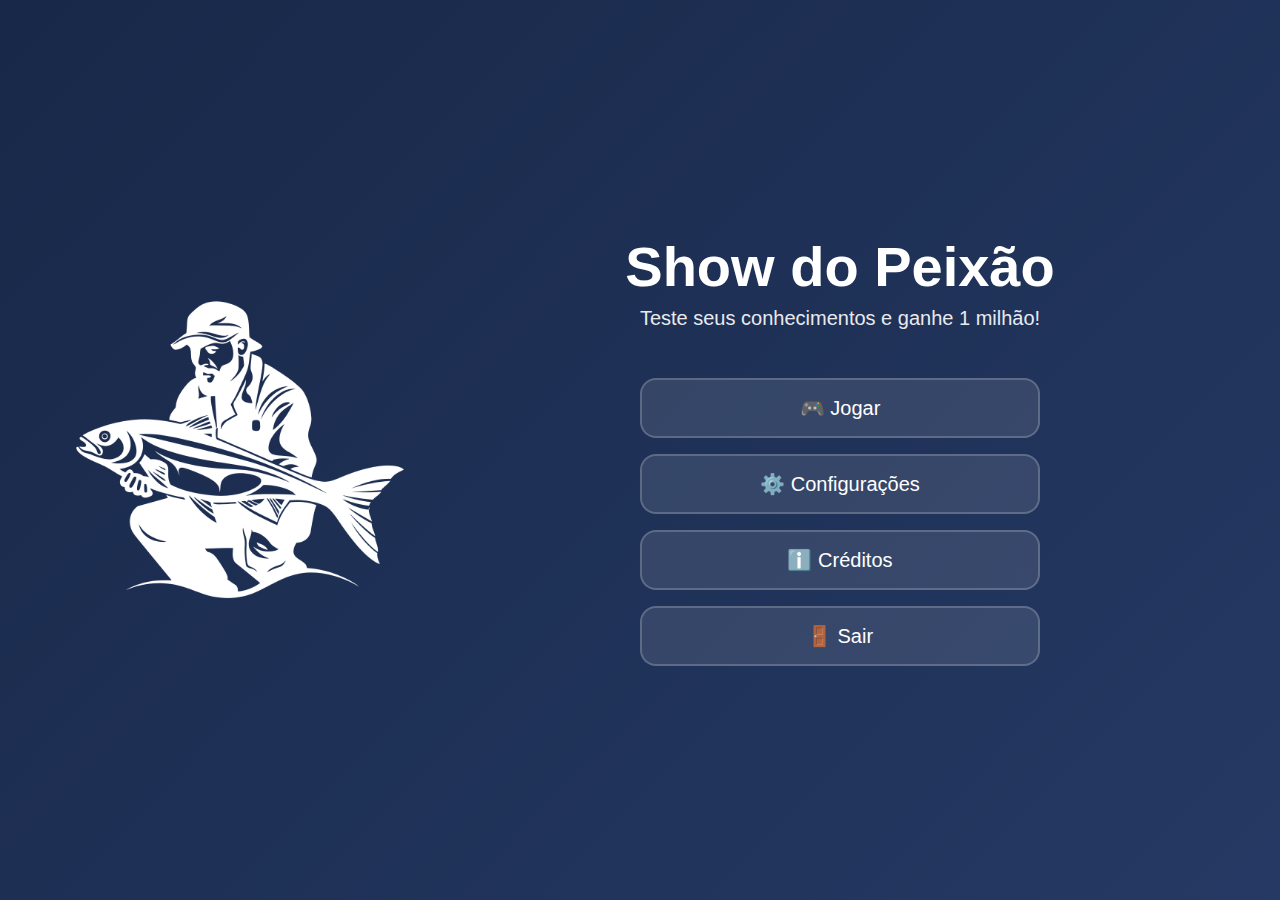
<file: UVA/index.html>
<!DOCTYPE html>
<html lang="pt-BR">
<head>
  <meta charset="UTF-8">
  <meta name="viewport" content="width=device-width, initial-scale=1.0">
  <title>Show do Peixao - Menu Principal</title>
  <link rel="stylesheet" href="css/menu.css">

</head>
<body>
  <audio src="audio/Show do Milhão - Tema de Abertura (Completo).mp3" class="audio"></audio>
    <img src="img/pescador.png" class="pescador">
  <div class="container">
    <div class="logo">
      <h1>Show do Peixão</h1>
      <p>Teste seus conhecimentos e ganhe 1 milhão!</p>
    </div>

    <div class="menu">
      <button class="menu-button" onclick="startGame()">
        🎮 Jogar
      </button>
      <button class="menu-button" onclick="openSettings()">
        ⚙️ Configurações
      </button>
      <button class="menu-button" onclick="openCredits()">
        ℹ️ Créditos
      </button>
      <button class="menu-button" onclick="confirmExit()">
        🚪 Sair
      </button>
    </div>
  </div>

  <!-- Settings Modal -->
  <div id="settingsModal" class="modal">
    <div class="modal-content">
      <button class="close-button" onclick="closeModal('settingsModal')">&times;</button>
      <h2 style="margin-bottom: 1.5rem;">Configurações</h2>
      <form class="settings-form">
        <div class="form-group">
          <label for="soundVolume">Volume do Som</label>
          <input type="range" id="soundVolume" min="0" max="100" value="1" step="0.1">
        </div>
        <div class="form-group">
          <label for="musicVolume">Volume da Música</label>
          <input type="range" id="musicVolume" min="0" max="100" value="1" step="0.1">
        </div>
        <div class="form-group">
          <label for="difficulty">Dificuldade Padrão</label>
          <select id="difficulty">
            <option value="easy">Fácil</option>
            <option value="medium">Médio</option>
            <option value="hard">Difícil</option>
          </select>
        </div>
      </form>
    </div>
  </div>

  <!-- Credits Modal -->
  <div id="creditsModal" class="modal">
    <div class="modal-content">
      <button class="close-button" onclick="closeModal('creditsModal')">&times;</button>
      <div class="credits-content">
        <h2>Créditos</h2>
        <p><strong>Desenvolvido por:</strong></p>
        <p>Equipe Show do Peixão</p>
        <p><strong>Versão:</strong> 1.0.0</p>
        <p><strong>Agradecimentos:</strong></p>
        <p>Daniel Oliveira Cardoso <br>
            Nathan Fernades <br>
            Pedro Henrique Faquete <br>
            Pedro Miguel Rocha Silva
        </p>
      </div>
    </div>
  </div>

  <!-- Exit Confirmation Modal -->
  <div id="exitModal" class="modal">
    <div class="modal-content">
      <div class="confirm-dialog">
        <h2>Deseja realmente sair?</h2>
        <p>Você será redirecionado para a página inicial.</p>
        <div class="buttons">
          <button class="cancel" onclick="closeModal('exitModal')">Cancelar</button>
          <button class="confirm" onclick="exit()">Sair</button>
        </div>
      </div>
    </div>
  </div>

  <script src="js/menu.js"></script>
</body>
</html>
</file>
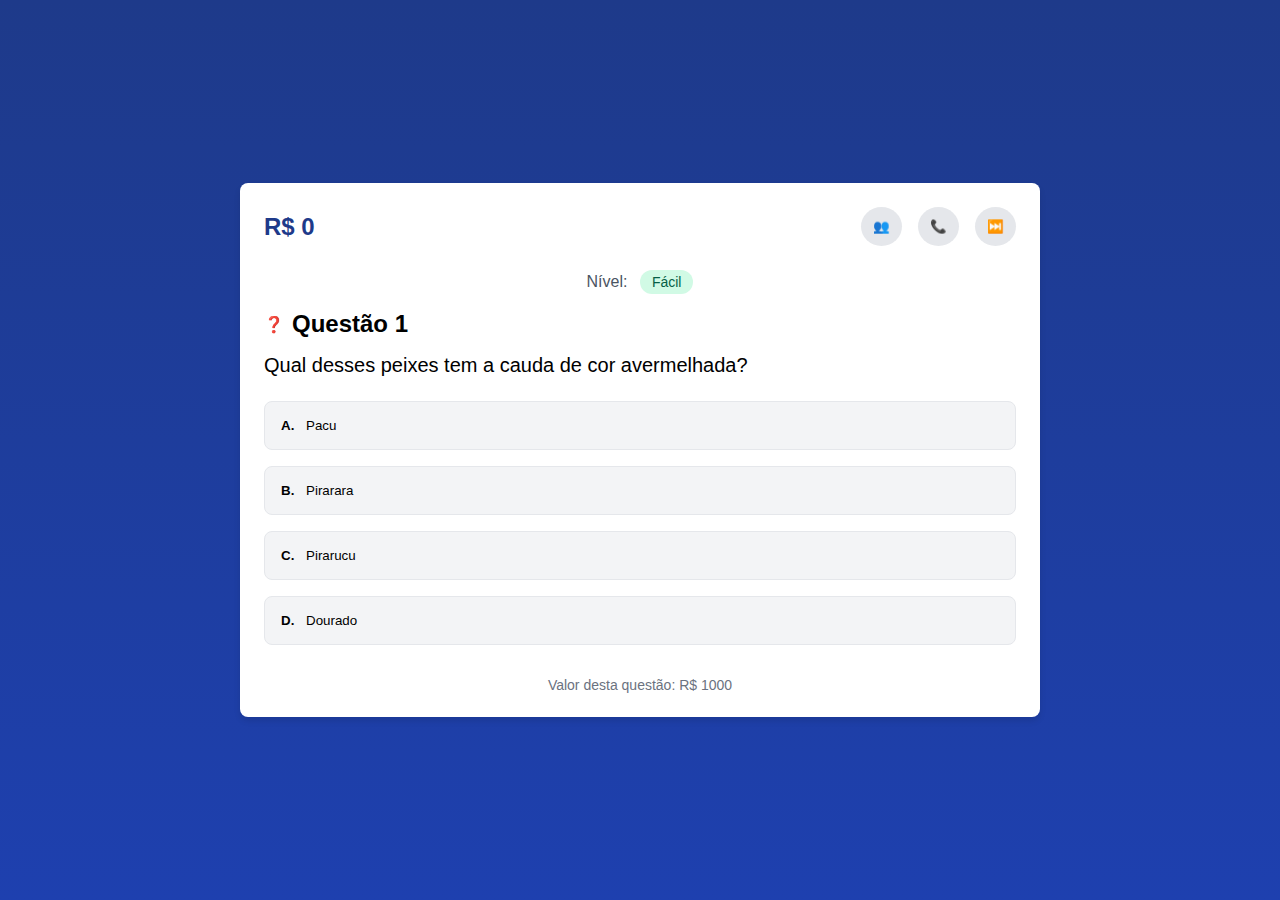
<file: UVA/game.html>
<!DOCTYPE html>
<html lang="pt-BR">
<head>
  <meta charset="UTF-8">
  <meta name="viewport" content="width=device-width, initial-scale=1.0">
  <title>Show do Milhão</title>
  <link rel="stylesheet" href="css/game.css">
</head>
<body>
  <div id="game-container" class="game-container">
    <div class="header">
      <div class="money">R$ <span id="current-money">0</span></div>
      <div class="lifelines">
        <button id="audience" class="lifeline" title="Ajuda da Plateia">👥</button>
        <button id="phone" class="lifeline" title="Ligar para um Amigo">📞</button>
        <button id="skip" class="lifeline" title="Pular">⏭️</button>
      </div>
    </div>
    <div class="difficulty-info">
      Nível: <span id="difficulty-badge" class="difficulty-badge"></span>
    </div>
    <div class="question-container">
      <div class="question-header">
        <span>❓</span>
        <h2>Questão <span id="question-number">1</span></h2>
      </div>
      <p id="question" class="question-text"></p>
      <div id="options" class="options"></div>
    </div>
    <div class="question-value">
      Valor desta questão: R$ <span id="question-value"></span>
    </div>
  </div>

  <script src="js/questions.js"></script>
  <script src="js/game.js"></script>
</body>
</html>
</file>
<file: UVA/css/menu.css>
* {
    margin: 0;
    padding: 0;
    box-sizing: border-box;
  }
  
  body {
    font-family: Arial, sans-serif;
    min-height: 100vh;
    min-height: 100vh;
    display: flex;
    justify-content: center;
    align-items: center;
    background: linear-gradient(-45deg, #4b6cb7, #182848);
    background-size: 400% 400%;
    animation: gradient 10s ease infinite;
    height: 100vh;
    display: flex;
    align-items: center;
    justify-content: center;
    padding: 1rem;
    color: white;
  }
  
@keyframes gradient {
    0% {
        background-position: 0% 50%;
    }
    50% {
        background-position: 100% 50%;
    }
    100% {
        background-position: 0% 50%;
    }

}

  .container {
    max-width: 800px;
    width: 100%;
    text-align: center;
    padding: 2rem;
  }
  
  .logo {
    margin-bottom: 3rem;
    animation: glow 2s ease-in-out infinite alternate;
  }
  
  @keyframes glow {
    from {
      text-shadow: 0 0 10px rgba(255, 255, 255, 0.5),
                   0 0 20px rgba(255, 255, 255, 0.3);
    }
    to {
      text-shadow: 0 0 20px rgba(255, 255, 255, 0.7),
                   0 0 30px rgba(255, 255, 255, 0.5);
    }
  }
  
  .logo h1 {
    font-size: 3.5rem;
    font-weight: bold;
    margin-bottom: 0.5rem;
  }
  
  .logo p {
    font-size: 1.25rem;
    opacity: 0.9;
  }
  
  .pescador{
    height: 400px;
    animation: float 3s ease-in-out infinite;
  }

  @keyframes float {
    0%, 100% { transform: translateY(0); }
    50% { transform: translateY(-20px); }
  }
  
  
  .menu {
    display: flex;
    flex-direction: column;
    gap: 1rem;
    max-width: 400px;
    margin: 0 auto;
  }
  
  .menu-button {
    background: rgba(255, 255, 255, 0.1);
    border: 2px solid rgba(255, 255, 255, 0.2);
    border-radius: 1rem;
    padding: 1rem;
    font-size: 1.25rem;
    color: white;
    cursor: pointer;
    transition: all 0.3s ease;
    display: flex;
    align-items: center;
    justify-content: center;
    gap: 0.75rem;
  }
  
  .menu-button:hover {
    background: rgba(255, 255, 255, 0.2);
    border-color: rgba(255, 255, 255, 0.3);
    transform: translateY(-2px);
  }
  
  .menu-button:active {
    transform: translateY(0);
  }
  
  .modal {
    display: none;
    position: fixed;
    top: 0;
    left: 0;
    width: 100%;
    height: 100%;
    background: rgba(0, 0, 0, 0.8);
    align-items: center;
    justify-content: center;
    z-index: 1000;
  }
  
  .modal-content {
    background: white;
    padding: 2rem;
    border-radius: 1rem;
    max-width: 500px;
    width: 90%;
    color: #1e3a8a;
    position: relative;
  }
  
  .close-button {
    position: absolute;
    top: 1rem;
    right: 1rem;
    background: none;
    border: none;
    font-size: 1.5rem;
    cursor: pointer;
    color: #64748b;
  }
  
  .close-button:hover {
    color: #1e3a8a;
  }
  
  .settings-form {
    display: flex;
    flex-direction: column;
    gap: 1rem;
    text-align: left;
  }
  
  .form-group {
    display: flex;
    flex-direction: column;
    gap: 0.5rem;
  }
  
  .form-group label {
    font-weight: bold;
    color: #1e3a8a;
  }
  
  .form-group select, .form-group input[type="range"] {
    padding: 0.5rem;
    border: 1px solid #e2e8f0;
    border-radius: 0.5rem;
    width: 100%;
  }
  
  .credits-content {
    text-align: center;
  }
  
  .credits-content h2 {
    color: #1e3a8a;
    margin-bottom: 1rem;
  }
  
  .credits-content p {
    color: #64748b;
    margin-bottom: 0.5rem;
  }
  
  .confirm-dialog {
    text-align: center;
  }
  
  .confirm-dialog h2 {
    color: #1e3a8a;
    margin-bottom: 1rem;
  }
  
  .confirm-dialog .buttons {
    display: flex;
    gap: 1rem;
    justify-content: center;
    margin-top: 1.5rem;
  }
  
  .confirm-dialog button {
    padding: 0.75rem 1.5rem;
    border-radius: 0.5rem;
    border: none;
    cursor: pointer;
    font-weight: bold;
    transition: background-color 0.2s;
  }
  
  .confirm-dialog .confirm {
    background: #dc2626;
    color: white;
  }
  
  .confirm-dialog .confirm:hover {
    background: #b91c1c;
  }
  
  .confirm-dialog .cancel {
    background: #e5e7eb;
    color: #4b5563;
  }
  
  .confirm-dialog .cancel:hover {
    background: #d1d5db;
  }
  
  @media (max-width: 640px) {
    .logo h1 {
      font-size: 2.5rem;
    }
  
    .logo p {
      font-size: 1rem;
    }
  
    .menu-button {
      font-size: 1.1rem;
    }
  }
</file>
<file: UVA/css/game.css>
* {
    margin: 0;
    padding: 0;
    box-sizing: border-box;
  }
  
  body {
    font-family: Arial, sans-serif;
    min-height: 100vh;
    background: linear-gradient(to bottom, #1e3a8a, #1e40af);
    display: flex;
    align-items: center;
    justify-content: center;
    padding: 1rem;
  }
  
  .game-container {
    background: white;
    border-radius: 0.5rem;
    box-shadow: 0 4px 6px rgba(0, 0, 0, 0.1);
    padding: 1.5rem;
    max-width: 800px;
    width: 100%;
  }
  
  .header {
    display: flex;
    justify-content: space-between;
    align-items: center;
    margin-bottom: 1.5rem;
  }
  
  .money {
    font-size: 1.5rem;
    font-weight: bold;
    color: #1e3a8a;
  }
  
  .difficulty-info {
    font-size: 1rem;
    color: #4b5563;
    text-align: center;
    margin-bottom: 1rem;
  }
  
  .difficulty-badge {
    display: inline-block;
    padding: 0.25rem 0.75rem;
    border-radius: 9999px;
    font-weight: 500;
    font-size: 0.875rem;
    margin-left: 0.5rem;
  }
  
  .difficulty-badge.easy {
    background-color: #d1fae5;
    color: #065f46;
  }
  
  .difficulty-badge.medium {
    background-color: #fef3c7;
    color: #92400e;
  }
  
  .difficulty-badge.hard {
    background-color: #fee2e2;
    color: #991b1b;
  }
  
  .lifelines {
    display: flex;
    gap: 1rem;
  }
  
  .lifeline {
    background: #e5e7eb;
    border: none;
    border-radius: 50%;
    padding: 0.75rem;
    cursor: pointer;
    transition: background-color 0.2s;
  }
  
  .lifeline:not(:disabled):hover {
    background: #d1d5db;
  }
  
  .lifeline:disabled {
    opacity: 0.5;
    cursor: not-allowed;
  }
  
  .question-container {
    margin-bottom: 2rem;
  }
  
  .question-header {
    display: flex;
    align-items: center;
    gap: 0.5rem;
    margin-bottom: 1rem;
  }
  
  .question-text {
    font-size: 1.25rem;
    margin-bottom: 1.5rem;
  }
  
  .options {
    display: grid;
    gap: 1rem;
  }
  
  .option {
    background: #f3f4f6;
    border: 1px solid #e5e7eb;
    border-radius: 0.5rem;
    padding: 1rem;
    text-align: left;
    cursor: pointer;
    transition: background-color 0.2s;
  }
  
  .option:hover {
    background: #e5e7eb;
  }
  
  .question-value {
    text-align: center;
    color: #6b7280;
    font-size: 0.875rem;
  }
  
  .result-screen {
    text-align: center;
    padding: 2rem;
  }
  
  .result-screen h1 {
    font-size: 2.5rem;
    margin-bottom: 1rem;
    color: #1e3a8a;
  }
  
  .result-screen.won h1 {
    color: #1e3a8a;
  }
  
  .result-screen.lost h1 {
    color: #991b1b;
  }
  
  .result-screen p {
    font-size: 1.5rem;
    margin-bottom: 1.5rem;
  }
  
  .play-again {
    background: #2563eb;
    color: white;
    border: none;
    border-radius: 0.5rem;
    padding: 0.75rem 1.5rem;
    font-size: 1rem;
    cursor: pointer;
    transition: background-color 0.2s;
  }
  
  .play-again:hover {
    background: #1d4ed8;
  }
  
  .result-screen.lost .play-again {
    background: #dc2626;
  }
  
  .result-screen.lost .play-again:hover {
    background: #b91c1c;
  }
</file>
